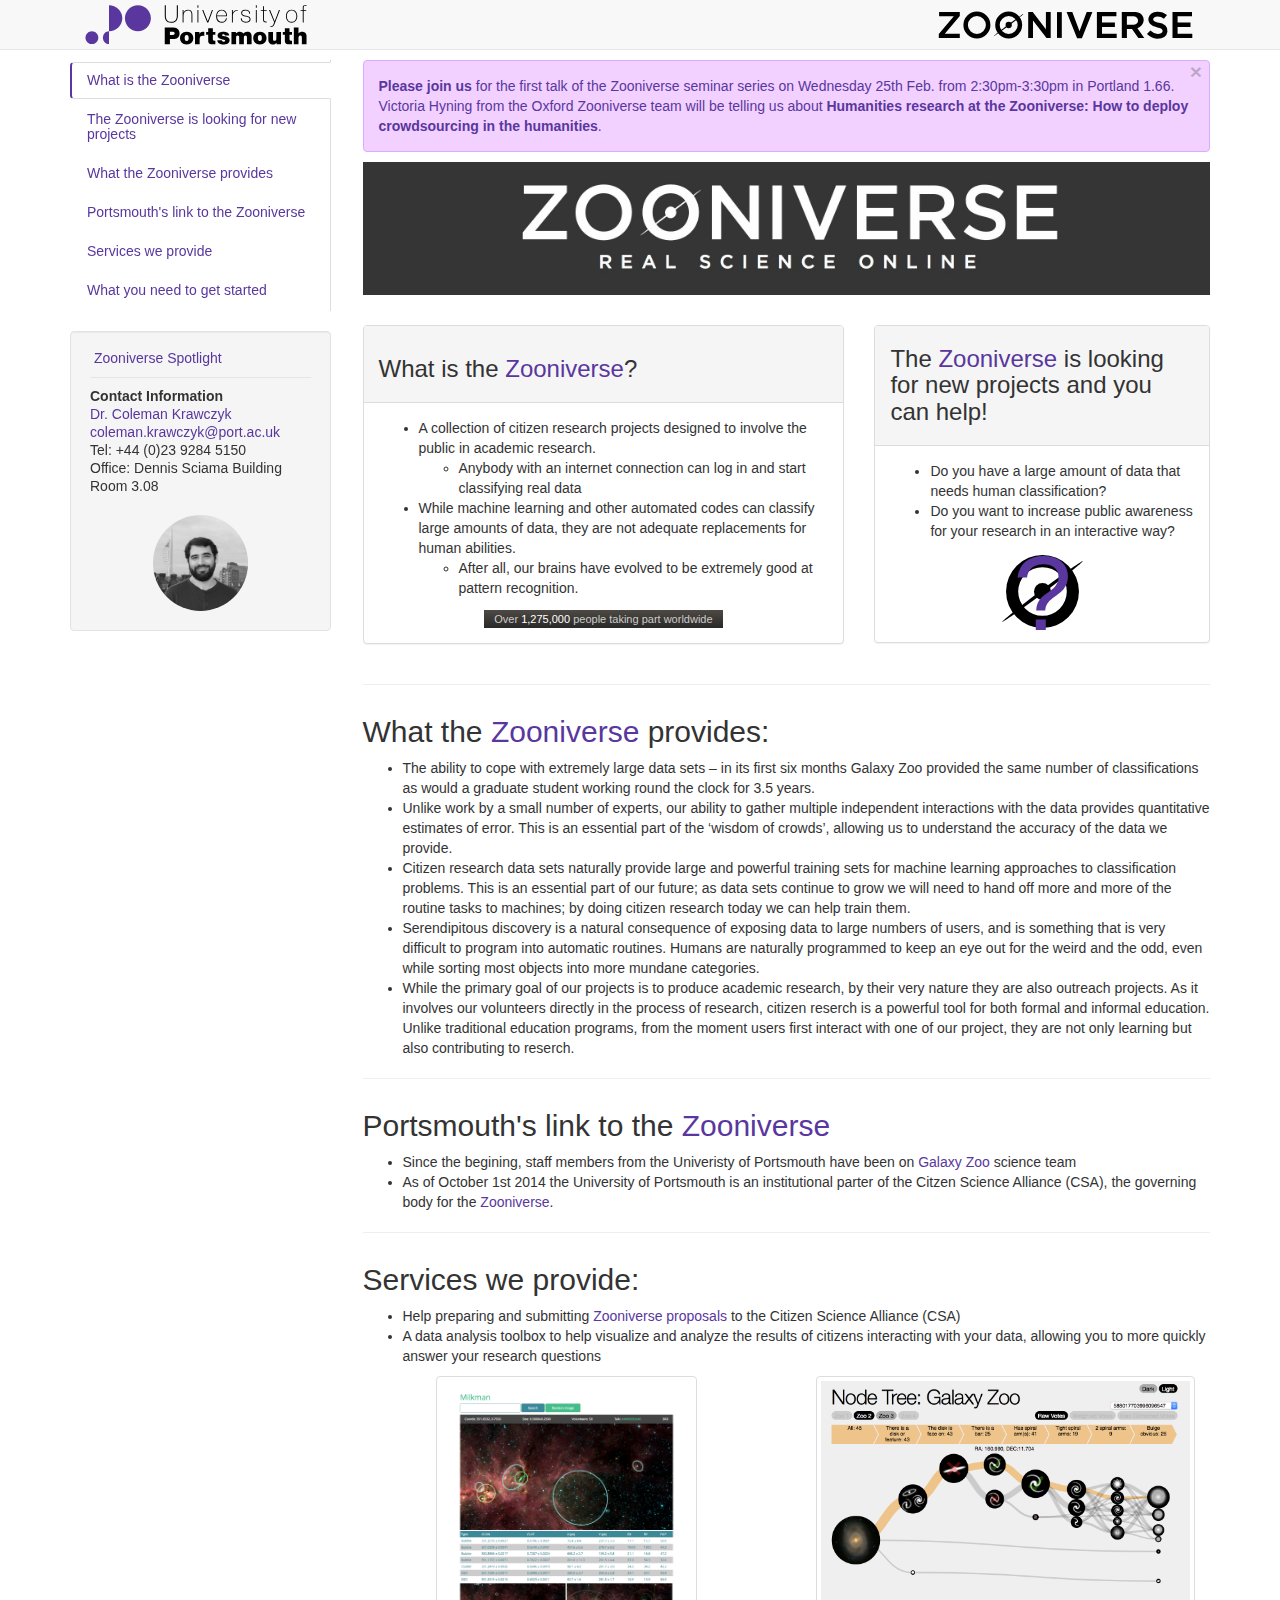
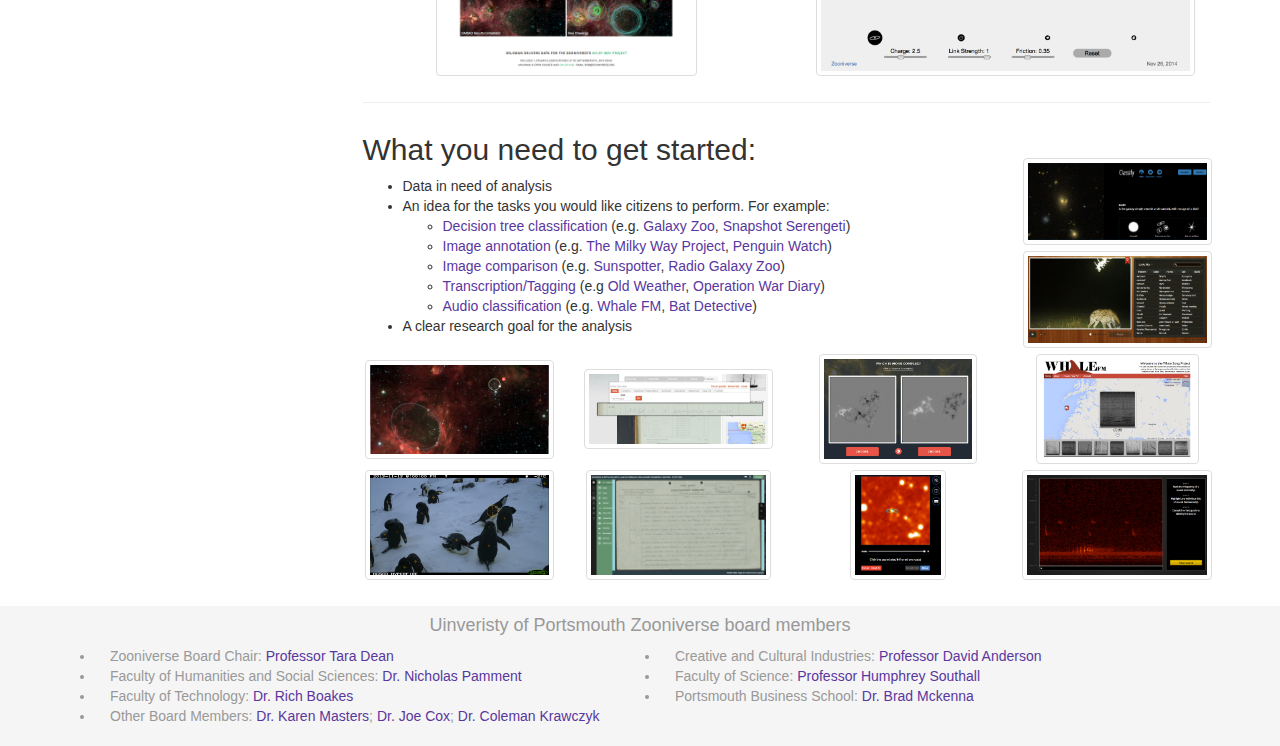
<file: index.html>
<!DOCTYPE html>
<html lang="en">
  <head>
    <meta http-equiv="content-type" content="text/html; charset=UTF-8">
    <meta charset="utf-8">
    <title>Zooniverse at Portsmouth</title>
    <link rel="shortcut icon" type="image/x-icon" href="/images/favicon.ico" />
    <link  rel="icon" type="image/x-icon"  href="/images/favicon.ico" />
    <meta name="generator" content="Bootply" />
    <meta name="viewport" content="width=device-width, initial-scale=1, maximum-scale=1">
    <link href="css/bootstrap.min.css" rel="stylesheet">
    <link rel="stylesheet" href="css/bootstrap.vertical-tabs.css">
    <link href="css/styles.css" rel="stylesheet">
    <!-- script references -->
    <script src="http://ajax.googleapis.com/ajax/libs/jquery/2.0.2/jquery.min.js"></script>
    <script src="js/bootstrap.min.js"></script>
    <script src="js/jquery.stickytabs.js"></script>
    <script src="js/scripts.js"></script>
  </head>
  <body data-spy="scroll" data-target="#sidebar">
    <header class="navbar navbar-default navbar-fixed-top" role="banner">
      <div class="container" id="header">
        <object id="UoP_logo" width="222" height="40" type="image/svg+xml" data="images/UoP_logo.svg"></object>
        <object id="Zoo_logo" type="image/svg+xml" data="images/zoo_icon_banner.svg"></object>
      </div>
    </header>
    
    <!-- Begin Body -->
    <div class="container" id="body_container">
      <div class="row" id="body_row">
        <div class="col-md-3">
          <div id="leftCol">
            <div id="sidebar"> 
              <ul class="nav nav-tabs tabs-left index_nav">
                <li class="active"><a href="#sec1">What is the Zooniverse</a></li>
                <li><a href="#sec2">The Zooniverse is looking for new projects</a></li>
                <li><a href="#sec3">What the Zooniverse provides</a></li>
                <li><a href="#sec4">Portsmouth's link to the Zooniverse</a></li>
                <li><a href="#sec5">Services we provide</a></li>
                <li><a href="#sec6">What you need to get started</a></li>
                <!--<li><a href="#sec7">University of Portsmouth Zooniverse board members</a></li>-->
              </ul>
            </div>
            <br>
            <div class="well" id="contact">
              <ul class="nav nav-list index_nav" id="contact_nav">
                <li><a href="zooniverse_spotlight.html">Zooniverse Spotlight</a></li>
                <li class="nav-divider"></li>
              </ul>
              <address>
                <strong>Contact Information</strong><br>
                <a href="http://www.icg.port.ac.uk/author/krawczyc/">Dr. Coleman Krawczyk</a></li><br>
                <a href="mailto:coleman.krawczyk@port.ac.uk">coleman.krawczyk@port.ac.uk</a><br>
                Tel: +44 (0)23 9284 5150<br>
                Office: Dennis Sciama Building Room 3.08<br>
               </address>
               <div class="row">
                 <div class="col-md-6 col-md-offset-3 col-sm-2 col-xs-3"><img src="images/Coleman.jpg" class="img-responsive img-circle" id="coleman"></div>
               </div>
            </div>
          </div>
        </div>
        <div class="col-md-9" id="rightCol">
          <div class="alert alert-info alert-dismissible" role="alert">
            <button type="button" class="close" data-dismiss="alert" aria-label="Close"><span aria-hidden="true">&times;</span></button>
            <strong>Please join us</strong> for the first talk of the Zooniverse seminar series on Wednesday 25th Feb. from 2:30pm-3:30pm in Portland 1.66.
            Victoria Hyning from the Oxford Zooniverse team will be telling us about <strong>Humanities research at the Zooniverse: How to deploy crowdsourcing in the humanities</strong>.  
          </div>
          <h3 id="sec1">
            <img src="images/zooniverse_logo_wide.jpg" class="img-responsive" alt="Zooniverse" />
          </h3>
          <br>
        
          <div class="row">
            <div class="col-md-7">
              <div class="panel panel-default">
                <div class="panel-heading"><h3>What is the <a href="http://zooniverse.org">Zooniverse</a>?</h3></div>
                <div class="panel-body">
                  <ul>
                    <li>A collection of citizen research projects designed to involve the public in academic research.
                      <ul>
                        <li>Anybody with an internet connection can log in and start classifying real data</li>
                      </ul>
                    </li>
                    <li>While machine learning and other automated codes can classify large amounts of data, they are not adequate replacements for human abilities.
                      <ul>
                        <li>After all, our brains have evolved to be extremely good at pattern recognition.</li>
                      </ul>
                    </li>
                  </ul>
                  <center><a href="http://live.zooniverse.org/"><span id="zoo_count"><span>Over </span>1,275,000<span> people taking part worldwide</span></span></a></center>
                </div>
              </div>
            </div>
            <div class="col-md-5">
              <div class="panel panel-default">
                <div class="panel-heading"><h3 id="sec2">The <a href="http://zooniverse.org">Zooniverse</a> is looking for new projects and you can help!</h3></div>
                <div class="panel-body">
                  <ul>
                    <li>Do you have a large amount of data that needs human classification?</li>
                    <li>Do you want to increase public awareness for your research in an interactive way?</li>
                  </ul>
                  <div class="row">
                    <div class="col-md-4 col-md-offset-4 col-sm-3 col-sm-offset-4 col-xs-3 col-xs-offset-4">
                      <!--<img src="images/new_zooniverse.png" class="img-responsive">-->
                      <object id="Zoo_new" width="100%" type="image/svg+xml" data="images/new_zooniverse.svg"></object>
                    </div>
                  </div>
                </div>
              </div>
            </div>  
          </div>
          <hr>
          
          <h2 id="sec3">What the <a href="http://zooniverse.org">Zooniverse</a> provides:</h2>
          <ul>
            <li>The ability to cope with extremely large data sets – in its first six months Galaxy Zoo provided the same number of classifications as would a graduate student working round the clock for 3.5 years.</li>
            <li>Unlike work by a small number of experts, our ability to gather multiple independent interactions with the data provides quantitative estimates of error. This is an essential part of the ‘wisdom of crowds’, allowing us to understand the accuracy of the data we provide.</li>
            <li>Citizen research data sets naturally provide large and powerful training sets for machine learning approaches to classification problems. This is an essential part of our future; as data sets continue to grow we will need to hand off more and more of the routine tasks to machines; by doing citizen research today we can help train them.</li>
            <li>Serendipitous discovery is a natural consequence of exposing data to large numbers of users, and is something that is very difficult to program into automatic routines. Humans are naturally programmed to keep an eye out for the weird and the odd, even while sorting most objects into more mundane categories.</li>
            <li>While the primary goal of our projects is to produce academic research, by their very nature they are also outreach projects. As it involves our volunteers directly in the process of research, citizen reserch is a powerful tool for both formal and informal education. Unlike traditional education programs, from the moment users first interact with one of our project, they are not only learning but also contributing to reserch.</li>
          </ul>
          <hr>
        
          <h2 id="sec4">Portsmouth's link to the <a href="http://zooniverse.org">Zooniverse</a></h2>
          <ul>
            <li>Since the begining, staff members from the Univeristy of Portsmouth have been on <a href="http://www.galaxyzoo.org/">Galaxy Zoo</a> science team</li>
            <li>As of October 1st 2014 the University of Portsmouth is an institutional parter of the Citzen Science Alliance (CSA), the governing body for the <a href="http://zooniverse.org">Zooniverse</a>.</li>
          </ul>
          <hr>
          
          <h2 id="sec5">Services we provide:</h2>
          <ul>
            <li>Help preparing and submitting <a href="http://www.citizensciencealliance.org/proposals.html">Zooniverse proposals</a> to the Citizen Science Alliance (CSA)</li>
            <li>A data analysis toolbox to help visualize and analyze the results of citizens interacting with your data, allowing you to more quickly answer your research questions</li>
          </ul>
          
          <div class="row text-center">
            <div class="col-md-6"><span title="Milkbot"><img src="images/milkman-2.png" class="img-thumbnail img-responsive" style="min-height:300px; height:300px"></span></div>
            <div class="col-md-6"><span title="Node Tree"><img src="images/NTGZ.png" class="img-thumbnail img-responsive" style="min-height:300px; height:300px"></span></div>
          </div>          
          <hr>
          
          <div class="row">
            <div class="col-md-9 col-sm-12">
              <h2 id="sec6">What you need to get started:</h2>
              
              <ul>
                <li>Data in need of analysis</li>
                <li>An idea for the tasks you would like citizens to perform. For example:
                  <ul>
                    <li><a href="zooniverse_spotlight.html#tab1">Decision tree classification</a> (e.g. <a href="http://www.galaxyzoo.org/">Galaxy Zoo</a>, <a href="http://www.snapshotserengeti.org/">Snapshot Serengeti</a>)</li>
                    <li><a href="zooniverse_spotlight.html#tab2">Image annotation</a> (e.g. <a href="http://www.milkywayproject.org/">The Milky Way Project</a>, <a href="http://www.penguinwatch.org/">Penguin Watch</a>)</li>
                    <li><a href="zooniverse_spotlight.html#tab3">Image comparison</a> (e.g. <a href="http://sunspotter.org/">Sunspotter</a>, <a href="http://radio.galaxyzoo.org/">Radio Galaxy Zoo</a>)</li>
                    <li><a href="zooniverse_spotlight.html#tab4">Transcription/Tagging</a> (e.g <a href="http://www.oldweather.org/">Old Weather</a>, <a href="http://www.operationwardiary.org/">Operation War Diary</a>)</li>
                    <li><a href="zooniverse_spotlight.html#tab5">Audio classification</a> (e.g. <a href="http://whale.fm/">Whale FM</a>, <a href="http://www.batdetective.org/">Bat Detective</a>)</li>
                  </ul>            
                <li>A clear research goal for the analysis</li>
              </ul>
            </div>
            <div class="text-center">
              <div class="col-md-3 col-sm-6 image_block image_top"><span title="Galaxy Zoo"><img src="images/GZ.png" class="img-thumbnail img-responsive"></span></div>
              <div class="col-md-3 col-sm-6 image_block"><span title="Snappshot Serengeti"><img src="images/SS.png" class="img-thumbnail img-responsive"></span></div>
            </div>
          </div>
        
          <div class="row text-center">
            <div class="col-md-3 col-sm-6 image_block"><span title="Milky Way Project"><img src="images/MWP.png" class="img-thumbnail img-responsive"></span></div>                   
            <div class="col-md-3 col-sm-6 image_block"><span title="Old Weather"><img src="images/OW.png" class="img-thumbnail img-responsive"></span></div>
            <div class="col-md-3 col-sm-6 image_block"><span title="Sunspotter"><img src="images/S.png" class="img-thumbnail img-responsive"></span></div>
            <div class="col-md-3 col-sm-6 image_block"><span title="Whale FM"><img src="images/WF.png" class="img-thumbnail img-responsive"></span></div>
            <div class="col-md-3 col-sm-6 image_block"><span title="Penguin Watch"><img src="images/PW.png" class="img-thumbnail img-responsive"></span></div>
            <div class="col-md-3 col-sm-6 image_block"><span title="Operation War Diary"><img src="images/OWD.png" class="img-thumbnail img-responsive"></span></div>
            <div class="col-md-3 col-sm-6 image_block"><span title="Radio Galaxy Zoo"><img src="images/GZR.png" class="img-thumbnail img-responsive"></span></div>
            <div class="col-md-3 col-sm-6 image_block"><span title="Bat Detective"><img src="images/BD.png" class="img-thumbnail img-responsive"></span></div>
          </div>
          <br>
        </div> 
      </div>
    </div>
    
    <footer class="footer">
      <div class="container text-muted">
        <div class="row text-center">
          <div class="col-md-12">
            <h4 id="sec7">Uinveristy of Portsmouth Zooniverse board members</h4>
          </div>
        </div>
        <div class="row">
          <ul>
            <li class="col-md-6">Zooniverse Board Chair: <a href="http://www.port.ac.uk/school-of-health-sciences-and-social-work/staff/tara-dean.html">Professor Tara Dean</a></li>
            <li class="col-md-6">Creative and Cultural Industries: <a href="http://www.port.ac.uk/school-of-creative-technologies/staff/david-anderson.html">Professor David Anderson</a></li>
            <li class="col-md-6">Faculty of Humanities and Social Sciences: <a href="http://www.port.ac.uk/institute-of-criminal-justice-studies/staff/dr-nicholas-pamment.html">Dr. Nicholas Pamment</a></li>
            <li class="col-md-6">Faculty of Science: <a href="http://www.port.ac.uk/department-of-geography/staff/humphrey-southall.html">Professor Humphrey Southall</a></li>
            <li class="col-md-6">Faculty of Technology: <a href="http://www.port.ac.uk/school-of-computing/staff/dr-rich-boakes.html">Dr. Rich Boakes</a></li>
            <li class="col-md-6">Portsmouth Business School: <a href="http://www.port.ac.uk/operationsandsystemsmanagement/staff/brad-mckenna.html">Dr. Brad Mckenna</a></li>
            <li class="col-md-6">Other Board Members: <a href="http://www.icg.port.ac.uk/author/mastersk/">Dr. Karen Masters</a>; <a href="http://www.port.ac.uk/economics-and-finance/staff/joe-cox.html">Dr. Joe Cox</a>; <a href="http://www.icg.port.ac.uk/author/krawczyc/">Dr. Coleman Krawczyk</a></li>
          </ul> 
        </div>
      </div>
      <br>
    </footer>

    <div id="myModal" class="modal fade" tabindex="-1" role="dialog">
      <div class="modal-dialog">
        <div class="modal-content">
          <div class="modal-header">
            <button type="button" class="close" data-dismiss="modal">×</button>
            <h3 class="modal-title">Heading</h3>
          </div>
          <div class="modal-body">
            
          </div>
          <div class="modal-footer">
            <button class="btn btn-default" data-dismiss="modal">Close</button>
          </div>
        </div>
      </div>
    </div>
  </body>
</html>
</file>
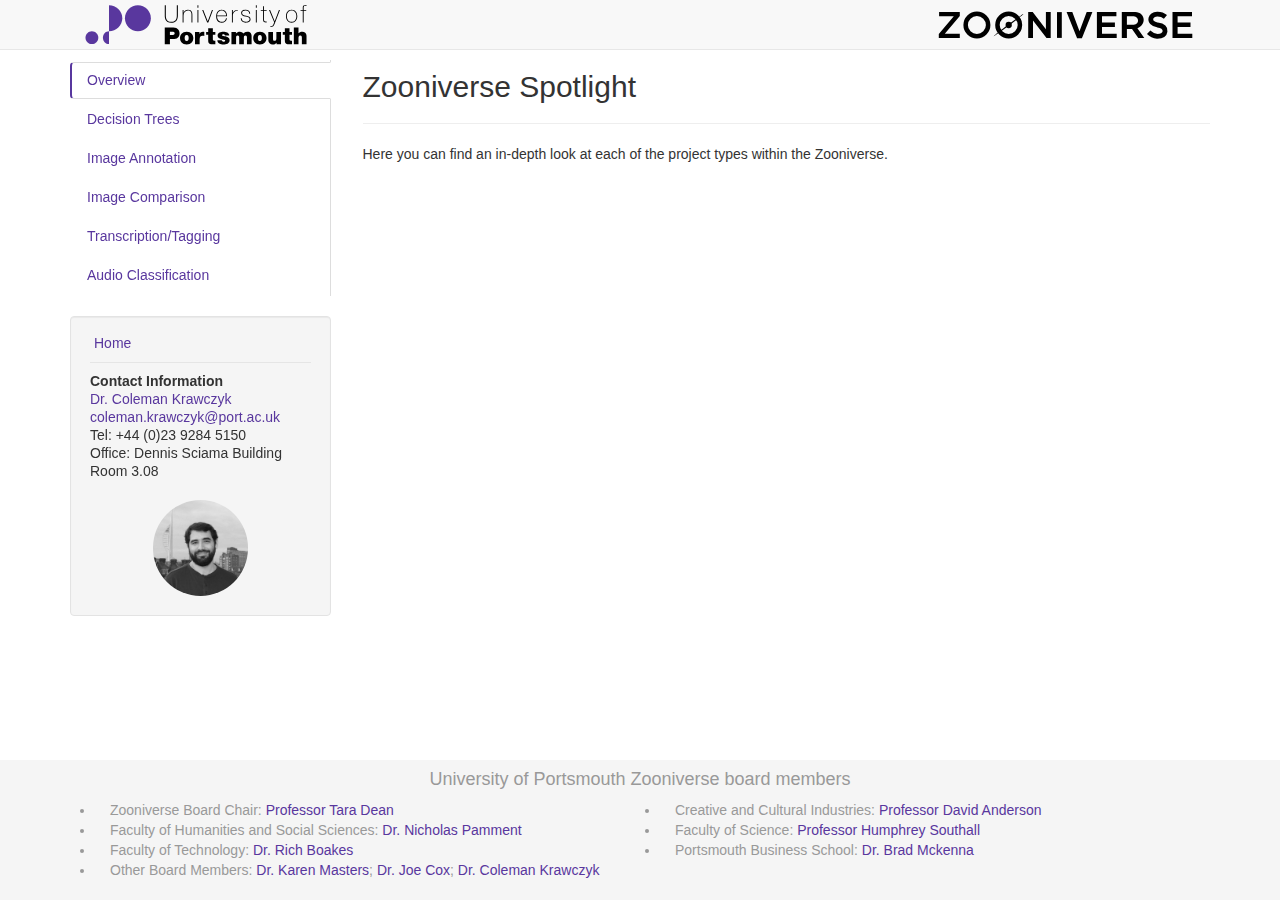
<file: zooniverse_spotlight.html>
<!DOCTYPE html>
<html lang="en">
  <head>
    <meta http-equiv="content-type" content="text/html; charset=UTF-8">
    <meta charset="utf-8">
    <title>Zooniverse Spotlight</title>
    <link rel="shortcut icon" type="image/x-icon" href="/images/favicon.ico" />
    <link  rel="icon" type="image/x-icon"  href="/images/favicon.ico" />
    <meta name="generator" content="Bootply" />
    <meta name="viewport" content="width=device-width, initial-scale=1, maximum-scale=1">
    <link href="css/bootstrap.min.css" rel="stylesheet">
    <link rel="stylesheet" href="css/bootstrap.vertical-tabs.css">
    <link href="css/styles.css" rel="stylesheet">
    <!-- script references -->
    <script src="http://ajax.googleapis.com/ajax/libs/jquery/2.0.2/jquery.min.js"></script>
    <script src="js/bootstrap.min.js"></script>
    <script src="js/jquery.stickytabs.js"></script>
    <script src="js/scripts.js"></script>
  </head>
  <body>
    <header class="navbar navbar-default navbar-fixed-top" role="banner">
      <div class="container">
        <object id="UoP_logo" width="222" height="40" type="image/svg+xml" data="images/UoP_logo.svg"></object>
        <object id="Zoo_logo" type="image/svg+xml" data="images/zoo_icon_banner.svg"></object>
      </div>
    </header>

    <div class="container" id="body_container">
      <div class="row" id="body_row">
        <div class="col-md-3">
          <div id="leftCol">
            <ul class="nav nav-tabs tabs-left index_nav">
              <li class="active"><a href="#tab0" data-toggle="tab">Overview</a></li>
              <li><a href="#tab1" data-toggle="tab">Decision Trees</a></li>
              <li><a href="#tab2" data-toggle="tab">Image Annotation</a></li>
              <li><a href="#tab3" data-toggle="tab">Image Comparison</a></li>
              <li><a href="#tab4" data-toggle="tab">Transcription/Tagging</a></li>
              <li><a href="#tab5" data-toggle="tab">Audio Classification</a></li>
            </ul>
            <br>
            <div class="well" id="contact">
              <ul class="nav nav-list index_nav">
                <li><a href="index.html">Home</a></li>
                <li class="nav-divider"></li>
              </ul>
              <address>
                <strong>Contact Information</strong><br>
                <a href="http://www.icg.port.ac.uk/author/krawczyc/">Dr. Coleman Krawczyk</a></li><br>
                <a href="mailto:coleman.krawczyk@port.ac.uk">coleman.krawczyk@port.ac.uk</a><br>
                Tel: +44 (0)23 9284 5150<br>
                Office: Dennis Sciama Building Room 3.08<br>
               </address>
               <div class="row">
                 <div class="col-md-6 col-md-offset-3 col-sm-2 col-xs-3"><img src="images/Coleman.jpg" class="img-responsive img-circle" id="coleman"></div>
               </div>
            </div>
          </div>
        </div>
        
        <div class="col-md-9" id="spot_rightCol">
          <div class="tab-content">
            <div class="tab-pane active" id="tab0">
              <h2>Zooniverse Spotlight</h2>
              <hr>
              <p>Here you can find an in-depth look at each of the project types within the Zooniverse.</p>
            </div>

            <!--===========================-->
            <div class="tab-pane" id="tab1">
              <h2>Decision Trees</h2>
              <hr>
              <div class="panel-group" id="faq">
                
                <div class="panel panel-default">
                  <div class="panel-heading">
                    <a data-toggle="collapse" href="#Q1">
                      <h4 class="panel-title"> What is a decision tree?</h4>
                    </a>
                  </div>
                  <div id="Q1" class="panel-collapse collapse">
                    <div class="panel-body">
                      <p>
                        A decision tree is a classification technique where the user is asked a series of questions that lead them to a final classification.
                        These questions usually begin very broad (e.g. “Is the galaxy smooth and rounded, or does it have a disk or features?”) and end very specific (e.g. “How many spiral arms are visible”).
                        These trees can be deep (have many questions asked), wide (have many choices for each question), or both.
                      </p>
                      <p>
                        Below is an example showing the deep decision tree from Galaxy Zoo:CANDELS:
                        <object id="candels" width="100%" type="image/svg+xml" data="images/candels_tree.svg"></object>
                      </p>
                    </div>
                  </div>
                </div>

                <div class="panel panel-default">
                  <div class="panel-heading">
                    <a data-toggle="collapse" href="#Q2">
                      <h4 class="panel-title">What Zooniverse projects use a decision tree?</h4>
                    </a>
                  </div>
                  <div id="Q2" class="panel-collapse collapse">
                    <div class="panel-body">
                      The following Zooniverse projects all use decision trees:
                      <ul>
                        <li><a href="http://www.galaxyzoo.org" target="_blank">Galaxy Zoo</a></li>
                        <li><a href="http://www.snapshotserengeti.org" target="_blank">Snapshot Serengeti</a></li>
                        <li><a href="http://www.cyclonecenter.org" target="_blank">Cyclone Center</a></li>
                        <li><a href="http://www.chicagowildlifewatch.org" target="_blank">Chicago Wildlife Watch</a></li>
                        <li><a href="http://www.cellslider.net" target="_blank">Cell Slider</a></li>
                      </ul>
                    </div>
                  </div>
                </div>

                <div class="panel panel-default">
                  <div class="panel-heading">
                    <a data-toggle="collapse" href="#Q3">
                      <h4 class="panel-title">What kinds of tasks are decision trees good for?</h4>
                    </a>
                  </div>
                  <div id="Q3" class="panel-collapse collapse">
                    <div class="panel-body">
                      <p>Decision trees do a good job at classifying objects in an image (e.g. “Is the animal in this image a lion or a zebra?”), or attributes of a particular object ("Does this galaxy have 1, 2, 3, or 4 spiral arms?").
                      <p>Decision trees generally do not provide any information about the relative locations of the objects being classified.
                    </div>
                  </div>
                </div>

                <div class="panel panel-default">
                  <div class="panel-heading">
                    <a data-toggle="collapse" href="#Q4">
                      <h4 class="panel-title">How are the data from a decision tree analyzed?</h4>
                    </a>
                  </div>
                  <div id="Q4" class="panel-collapse collapse">
                    <div class="panel-body">
                      <p>For each question, a weighted vote count is made for each answer. The simplest analysis uses the answer with the most votes as the "correct" classification. 
                      <p>More advanced analyses use information on the weighted vote counts as a probe of the accuracy; for example, 50/50 votes = 100% for a zebra could be considered a more certain classification than one in which only 26/50 votes = 52% voted for a zebra, even though both were in the majority. 
                    </div>
                  </div>
                </div>

                <div class="panel panel-default">
                  <div class="panel-heading">
                    <a data-toggle="collapse" href="#Q5">
                      <h4 class="panel-title">What is a weighted vote count?</h4>
                    </a>
                  </div>
                  <div id="Q5" class="panel-collapse collapse">
                    <div class="panel-body">
                      <p>In order to ensure the most accurate vote count, each user is given a weight that reflects how well they classify images.
                      <p>This is usually computed by seeing how ofter a user is in the “majority” of votes.  This makes the assumption that on average, the crowd will provide the correct classification.
                      <p>The end result of this weighting ensures that the effect of users provide consistently wrong answers are minimized or eliminated in the final data products.
                    </div>
                  </div>
                </div>

                <div class="panel panel-default">
                  <div class="panel-heading">
                    <a data-toggle="collapse" href="#Q6">
                      <h4 class="panel-title">How many people need to look at each image to get a good result?</h4>
                    </a>
                  </div>
                  <div id="Q6" class="panel-collapse collapse">
                    <div class="panel-body">
                      It depends on the type of data, but a good place to start is between 20-40.
                    </div>
                  </div>
                </div>

                <div class="panel panel-default">
                  <div class="panel-heading">
                    <a data-toggle="collapse" href="#Q7">
                      <h4 class="panel-title">What tools are available for visualizing the results?</h4>
                    </a>
                  </div>
                  <div id="Q7" class="panel-collapse collapse">
                    <div class="panel-body">
                      Here at the UoP we have developed a web-based tool for <a href="http://www.icg.port.ac.uk/~krawcyzc/gzvis/">visualizing</a> the results of Galaxy Zoo.
                      With minimal configuration, this tool can be used to visualize the results of any decision tree.
                      Using this tool, experts can quickly see how well the crowd does for each classification and the common mis-classifications.
                    </div>
                  </div>
                </div>
                
              </div>
            </div>

            <!--===========================-->
            <div class="tab-pane" id="tab2">
              <h2>Image Annotation</h2>
              <hr>

              <div class="panel-group" id="faq2">
                <div class="panel panel-default">
                  <div class="panel-heading">
                    <a data-toggle="collapse" href="#T2Q1">
                      <h4 class="panel-title">What is image annotation?</h4>
                    </a>
                  </div>
                  <div id="T2Q1" class="panel-collapse collapse">
                    <div class="panel-body">
                      Image annotation is where a user is asked to draw a shape on or mark a region of an image.  The shapes can be well-defined (e.g. circles, ellipses) and/or user defined shapes.
                    </div>
                  </div>
                </div>

                <div class="panel panel-default">
                  <div class="panel-heading">
                    <a data-toggle="collapse" href="#T2Q2">
                      <h4 class="panel-title">What Zooniverse projects use image annotation?</h4>
                    </a>
                  </div>
                  <div id="T2Q2" class="panel-collapse collapse">
                    <div class="panel-body">
                      Many Zooniverse projects are based on image annotation, including:
                      <ul>
                        <li><a href="http://www.moonzoo.org" target="_blank">Moon Zoo</a></li>
                        <li><a href="http://www.planethunters.org" target="_blank">Planet Hunters</a></li>
                        <li><a href="http://www.milkywayproject.org" target="_blank">The Milky Way Project</a></li>
                        <li><a href="http://www.planetfour.org" target="_blank">Planet Four</a></li>
                        <li><a href="http://www.seafloorexplorer.org" target="_blank">Seafloor Explorer</a></li>
                        <li><a href="http://www.floatingforests.org" target="_blank">Floating Forests</a></li>
                        <li><a href="http://www.condorwatch.org" target="_blank">Condor Watch</a></li>
                        <li><a href="http://www.penguinwatch.org" target="_blank">Penguin Watch</a></li>
                        <li><a href="http://www.higgshunter.org" target="_blank">Higgs Hunter</a></li>
                        <li><a href="http://www.planktonportal.org" target="_blank">Plankton Portal</a></li>
                      </ul>
                    </div>
                  </div>
                </div>
                
                <div class="panel panel-default">
                  <div class="panel-heading">
                    <a data-toggle="collapse" href="#T2Q3">
                      <h4 class="panel-title">What kinds of tasks are image annotations good for?</h4>
                    </a>
                  </div>
                  <div id="T2Q3" class="panel-collapse collapse">
                    <div class="panel-body">
                      <p>Image annotation is good for either locating where an object is located in an image (e.g. “Where are the bubbles in the Milky Way?”), counting the number of objects within an image (e.g. “How many penguins are in this image?”), or determining directionality (e.g. “What direction are the plankton facing in this image?”).
                      <p> Images being annotated come from a wide range of sources, including cameras, microscopes, and telescopes. Users can also annotate plots or projections of data, such as the graphs of transiting planets in Planet Hunters or particle tracks in Higgs Hunters.
                    </div>
                  </div>
                </div>
                
                <div class="panel panel-default">
                  <div class="panel-heading">
                    <a data-toggle="collapse" href="#T2Q4">
                      <h4 class="panel-title">How are the data from image annotation analyzed?</h4>
                    </a>
                  </div>
                  <div id="T2Q4" class="panel-collapse collapse">
                    <div class="panel-body">
                      After the users have annotated an image, a clustering algorithm is run on the resulting shapes (including all parameters of the shape, not just the center) to find where a large number (&ge;5) of users drew similar shapes.  The shapes that end up in the same cluster are then averaged together to create the final annotation.  The spread within these shapes offers an estimate of the uncertainty in the final annotation.
                    </div>
                  </div>
                </div>
                
                <div class="panel panel-default">
                  <div class="panel-heading">
                    <a data-toggle="collapse" href="#T2Q5">
                      <h4 class="panel-title">What if a feature is on the edge of an image?</h4>
                    </a>
                  </div>
                  <div id="T2Q5" class="panel-collapse collapse">
                    <div class="panel-body">
                      <p>If the images are not continuous, users should be advised to not mark features on the edge of the image.  If the images are continuous (e.g. The Milky Way Project)
                      the images shown to the users should be taken from overlapping tiles of the larger image.  That way, if a feature is on the edge of one image, it is in the center of
                      another image. 
                      <p>The science team can also do this tiling at several different zoom levels to check for potential biases based on the image resolution.
                    </div>
                  </div>
                </div>
                
                <div class="panel panel-default">
                  <div class="panel-heading">
                    <a data-toggle="collapse" href="#T2Q6">
                      <h4 class="panel-title">How many people need to annotate an image to get a good result?</h4>
                    </a>
                  </div>
                  <div id="T2Q6" class="panel-collapse collapse">
                    <div class="panel-body">
                      It depends on the type of data, but since the clustering algorithm needs more than five annotations to be combined into a single detection,
                      at least 20-40 people should look at each image.
                    </div>
                  </div>
                </div>
                
                <div class="panel panel-default">
                  <div class="panel-heading">
                    <a data-toggle="collapse" href="#T2Q7">
                      <h4 class="panel-title">What tools are available for visualizing the results?</h4>
                    </a>
                  </div>
                  <div id="T2Q7" class="panel-collapse collapse">
                    <div class="panel-body">
                      The Zooniverse team in Oxford has developed a web-based tool for <a href="http://explore.milkywayproject.org/">visualizing</a> the results of The Milky Way Project.
                      This tool is currently being adapted to visualize all the other image annotation projects in the Zooniverse.  Using this tool, experts
                      can quickly see how well the clustering algorithm does in converting the raw data into a final catalog.
                    </div>
                  </div>
                </div>
              </div>
              
            </div>

            <!--===========================-->
            <div class="tab-pane" id="tab3">
              <h2>Image Comparison</h2>
              <hr>
              <div class="panel-group" id="faq3">
                
                <div class="panel panel-default">
                  <div class="panel-heading">
                    <a data-toggle="collapse" href="#T3Q1">
                      <h4 class="panel-title">What is image comparison?</h4>
                    </a>
                  </div>
                  <div id="T3Q1" class="panel-collapse collapse">
                    <div class="panel-body">
                      Image comparison is when a user is asked to compare features across two or more images.  These could be two static images, or frames in a movie.
                    </div>
                  </div>
                </div>

                <div class="panel panel-default">
                  <div class="panel-heading">
                    <a data-toggle="collapse" href="#T3Q2">
                      <h4 class="panel-title">What Zooniverse projects use image comparison?</h4>
                    </a>
                  </div>
                  <div id="T3Q2" class="panel-collapse collapse">
                    <div class="panel-body">
                      These Zooniverse projects use image comparison:
                      <ul>
                        <li><a href="http://www.solarstormwatch.com" target="_blank">Solar Stormwatch</a></li>
                        <li><a href="http://radio.galaxyzoo.org" target="_blank">Radio Galaxy Zoo</a></li>
                        <li><a href="http://www.diskdetective.org" target="_blank">Disk Detective</a></li>
                        <li><a href="http://www.sunspotter.org" target="_blank">Sunspotter</a></li>
                        <li><a href="http://www.asteroidzoo.org" target="_blank">Asteroid Zoo</a></li>
                        <li><a href="http://www.wormwatchlab.org" target="_blank">Worm Watch Lab</a></li>
                      </ul>
                    </div>
                  </div>
                </div>

                <div class="panel panel-default">
                  <div class="panel-heading">
                    <a data-toggle="collapse" href="#T3Q3">
                      <h4 class="panel-title">What kinds of tasks are image comparisons good for?</h4>
                    </a>
                  </div>
                  <div id="T3Q3" class="panel-collapse collapse">
                    <div class="panel-body">
                      Image comparison is good for matching features between images (e.g. “Is this galaxy that shows up in the radio also visible in the infrared?”),
                      indicating the time in a movie when an event happens (e.g. “At what point did a worm lay an egg?”), finding objects that change over time
                      (e.g. “Is there an asteroid in this sequence of images?”), or direct comparison of two images of the same type (e.g. “Which sunspot is more complex?”).
                    </div>
                  </div>
                </div>
                
              </div>

              <div class="alert alert-danger" role="alert">
                <strong>Questions I need to find answers to:</strong>
                <ul>
                  <li>How are the data from image comparison analyzed?</li>
                  <li>How many people need to compare images to get a good result?</li>
                  <li>What data analysis tools are available for image comparison?</li>
                </ul>
              </div>
              
            </div>
            
            <!--===========================-->
            <div class="tab-pane" id="tab4">
              <h2>Transcription/Tagging</h2>
              <hr>
              <div class="panel-group" id="faq4">
                
                <div class="panel panel-default">
                  <div class="panel-heading">
                    <a data-toggle="collapse" href="#T4Q1">
                      <h4 class="panel-title">What is transcription and tagging?</h4>
                    </a>
                  </div>
                  <div id="T4Q1" class="panel-collapse collapse">
                    <div class="panel-body">
                      Transcription is when a user is asked to convert a line/word/letter of text in an image into digital form.
                      Tagging is when a user is asked to read text from an image and record the general context of those words.
                    </div>
                  </div>
                </div>

                <div class="panel panel-default">
                  <div class="panel-heading">
                    <a data-toggle="collapse" href="#T4Q2">
                      <h4 class="panel-title">What Zooniverse projects use transcription and/or tagging?</h4>
                    </a>
                  </div>
                  <div id="T4Q2" class="panel-collapse collapse">
                    <div class="panel-body">
                      These Zooniverse projects make use of transcription and/or tagging:
                      <ul>
                        <li><a href="http://www.oldweather.org" target="_blank">Old Weather</a></li>
                        <li><a href="http://www.ancientlives.org" target="_blank">Ancient Lives</a></li>
                        <li><a href="http://www.operationwardiary.org" target="_blank">Operation War Diary</a></li>
                        <li><a href="http://www.notesfromnature.org" target="_blank">Notes from Nature</a></li>
                      </ul>
                    </div>
                  </div>
                </div>

                <div class="panel panel-default">
                  <div class="panel-heading">
                    <a data-toggle="collapse" href="#T4Q3">
                      <h4 class="panel-title">What kinds of tasks are transcription and tagging good for?</h4>
                    </a>
                  </div>
                  <div id="T4Q3" class="panel-collapse collapse">
                    <div class="panel-body">
                      Transcription and tagging are good for digitizing, preserving, and making searchable various pieces of text.  
                    </div>
                  </div>
                </div>

                <div class="panel panel-default">
                  <div class="panel-heading">
                    <a data-toggle="collapse" href="#T4Q4">
                      <h4 class="panel-title">How many people need to transcribe/tag and image to get good results?</h4>
                    </a>
                  </div>
                  <div id="T4Q4" class="panel-collapse collapse">
                    <div class="panel-body">
                      Transcription and tagging are less prone to errors, so only 3-5 people need to process each image.
                    </div>
                  </div>
                </div>

                <div class="panel panel-default">
                  <div class="panel-heading">
                    <a data-toggle="collapse" href="#T4Q5">
                      <h4 class="panel-title">What data analysis tools are available for transcription and tagging?</h4>
                    </a>
                  </div>
                  <div id="T4Q5" class="panel-collapse collapse">
                    <div class="panel-body">
                      Zooniverse researchers have developed tools that allow viewing of tagged data on an image of text; this allows researchers to see how
                      many people identified particular annotations and where they lie on the page. Here's an example of this for <a href="http://wd3.herokuapp.com/pages/AWD00009nd" target="_blank">Operation War Diary</a>. 
                    </div>
                  </div>
                </div>

              </div>

              <div class="alert alert-danger" role="alert">
                <strong>Questions I need to find answers to:</strong>
                <ul>
                  <li>How are the data from transcription and tagging analyzed? 
                    <ul>
                        <li>some examples <a href="https://soyouthinkyoucandigitize.wordpress.com/2014/01/14/412/">here</a> and <a href="https://soyouthinkyoucandigitize.wordpress.com/2014/01/29/how-is-finding-a-consensus-among-citizen-science-transcriptions-like-aligning-gene-sequences-and-textual-analysis-of-medieval-codices-part-2/">here</a> for NfN; there's a visualization engine for NfN that Stuart or Chris Snyder could show you.</li>
                        <li> Ancient Lives uses a kernel density estimator to locate lines of text in the papyri, and then combining individual letters to get the consensus output. This code runs in MATLAB and Python. There is a visualization tool built at UMN which is intended for expert viewing and correction (if necessary) of the AL papyri. </li>
                        <li> Philip Brohan has an extensive data reduction pipeline for Old Weather, and I have no idea how it works. </li>
                    </ul>
                    </li>
                </ul>
              </div>
              
            </div>

            <!--===========================-->
            <div class="tab-pane" id="tab5">
              <h2>Audio Classification</h2>
              <hr>
              <div class="panel-group" id="faq5">
                
                <div class="panel panel-default">
                  <div class="panel-heading">
                    <a data-toggle="collapse" href="#T5Q1">
                      <h4 class="panel-title">What is audio classification?</h4>
                    </a>
                  </div>
                  <div id="T5Q1" class="panel-collapse collapse">
                    <div class="panel-body">
                      Audio classification is when a user is asked to listen to an audio clip and identify features or match it against other clips.
                    </div>
                  </div>
                </div>
                
                <div class="panel panel-default">
                  <div class="panel-heading">
                    <a data-toggle="collapse" href="#T5Q2">
                      <h4 class="panel-title">What Zooniverse projects use audio classification?</h4>
                    </a>
                  </div>
                  <div id="T5Q2" class="panel-collapse collapse">
                    <div class="panel-body">
                      There are two Zooniverse projects that use audio classification:
                      <ul>
                        <li><a href="http://whale.fm" target="_blank">Whale FM</a></li>
                        <li><a href="http://www.batdetective.org" target="_blank">Bat Detective</a></li>
                      </ul>
                    </div>
                  </div>
                </div>
                
                <div class="panel panel-default">
                  <div class="panel-heading">
                    <a data-toggle="collapse" href="#T5Q3">
                      <h4 class="panel-title">What kinds of tasks are good for audio classification?</h4>
                    </a>
                  </div>
                  <div id="T5Q3" class="panel-collapse collapse">
                    <div class="panel-body">
                      Audio classification is good for the analysis of any data that is audio based (e.g. whale songs) or data that can be converted into an audio stream.
                    </div>
                  </div>
                </div>
                
              </div>
              
              <div class="alert alert-danger" role="alert">
                <strong>Questions I need to find answers to:</strong>
                <ul>
                  <li>How are audio classifications analyzed?</li>
                  <li>How many people need to classify an audio clip to get good results?</li>
                  <li>What data analysis tools are available for audio classifications?</li>
                </ul>
              </div>
            </div>
          </div>
        </div>
      </div>
    </div>


    <footer class="navbar-fixed-bottom">
      <div class="container text-muted">
        <div class="row text-center">
          <div class="col-md-12">
            <h4 id="sec7">University of Portsmouth Zooniverse board members</h4>
          </div>
        </div>
        <div class="row">
          <ul>
            <li class="col-md-6">Zooniverse Board Chair: <a href="http://www.port.ac.uk/school-of-health-sciences-and-social-work/staff/tara-dean.html">Professor Tara Dean</a></li>
            <li class="col-md-6">Creative and Cultural Industries: <a href="http://www.port.ac.uk/school-of-creative-technologies/staff/david-anderson.html">Professor David Anderson</a></li>
            <li class="col-md-6">Faculty of Humanities and Social Sciences: <a href="http://www.port.ac.uk/institute-of-criminal-justice-studies/staff/dr-nicholas-pamment.html">Dr. Nicholas Pamment</a></li>
            <li class="col-md-6">Faculty of Science: <a href="http://www.port.ac.uk/department-of-geography/staff/humphrey-southall.html">Professor Humphrey Southall</a></li>
            <li class="col-md-6">Faculty of Technology: <a href="http://www.port.ac.uk/school-of-computing/staff/dr-rich-boakes.html">Dr. Rich Boakes</a></li>
            <li class="col-md-6">Portsmouth Business School: <a href="http://www.port.ac.uk/operationsandsystemsmanagement/staff/brad-mckenna.html">Dr. Brad Mckenna</a></li>
            <li class="col-md-6">Other Board Members: <a href="http://www.icg.port.ac.uk/author/mastersk/">Dr. Karen Masters</a>; <a href="http://www.port.ac.uk/economics-and-finance/staff/joe-cox.html">Dr. Joe Cox</a>; <a href="http://www.icg.port.ac.uk/author/krawczyc/">Dr. Coleman Krawczyk</a></li>
          </ul> 
        </div>
      </div>
      <br>
    </footer>


    <div id="myModal" class="modal fade" tabindex="-1" role="dialog">
      <div class="modal-dialog">
        <div class="modal-content">
          <div class="modal-header">
            <button type="button" class="close" data-dismiss="modal">×</button>
            <h3 class="modal-title">Heading</h3>
          </div>
          <div class="modal-body">
            
          </div>
          <div class="modal-footer">
            <button class="btn btn-default" data-dismiss="modal">Close</button>
          </div>
        </div>
      </div>
    </div>
  </body>
</html>
</file>
<file: css/styles.css>
header {
    margin-bottom: 50px;
}

#leftCol {
    padding-top: 60px;
}

#rightCol {
    padding-top: 50px;
}

#spot_rightCol {
    padding-top: 50px;
    padding-bottom: 150px;
}

a {
    color: #59379E;
}

a:hover,
a:focus {
    outline: 0;
    color: #331178;
}

.index_nav li a {
    border-left: 2px solid transparent;
    line-height: 15px;
    padding-top: 10px;
    padding-bottom: 10px;
    padding-left: 15px;
    padding-right: 5px;
}

.index_nav li.active a,
.index_nav li.active a:hover,
.index_nav li.active a:focus,
.index_nav li a:hover,
.index_nav li a:focus {
    color: #59379E;
    outline: 0;
    border-left: 2px solid #58379E;
}

#contact li a {
    padding: 10px;
    padding-left: 2px;
    margin-top: -10px;
    margin-bottom: -8px;
}

h2[id], h3[id] {
    padding-top: 80px;
    margin-top: -70px;
}

.alert {
    margin-bottom: -5px;
    margin-top: 10px;
}

.modal-dialog {
    width:800px;
}

.img-thumbnail {
    margin-bottom:6px;
    cursor:pointer;
    max-height:110px;
    position: relative;
}

#UoP_logo {
    margin-left: 15px;
    margin-top: 5px;
    float: left;
}

#Zoo_logo {
    margin-top: 10px;
    margin-right: 15px;
    float: right;
    height: 30px;
}

#Zoo_new {
    margin-bottom: -10px;
}

.footer {
    bottom: 0;
    width: 100%;
    background-color: #f5f5f5;
    position: relative;
    z-index: 1;
}

.navbar-fixed-bottom {
    width: 100%;
    background-color: #f5f5f5;
    z-index: 1;
}

address {
    line-height: 18px;
}

#zoo_count {
    padding: 3px;
    padding-left: 10px;
    padding-right: 10px;
    color: #fff;
    font-family: Verdana,Helvetica,Arial,sans-serif;
    font-size: 11px;
    background: linear-gradient(#4e4943,#292928);
    backgournd: -moz-linear-gradient(#4e4943,#292928);
    background: -webkit-linear-gradient(#4e4943,#292928);
    background: -o-linear-gradient(#4e4943,#292928);
}

#zoo_count span {
    color: #ccc
}

@media (max-width: 992px){
    #leftCol {
	    position: static;
    }
    #leftCol {
        padding-top: 0px;
    }
    #rightCol {
        padding-top: 0px;
    }
    #spot_rightCol {
        padding-top: 0px;
        padding-bottom: 10px;
    }
    .navbar-fixed-bottom {
        position: static;
    }
    h2[id], h3[id] {
        padding-top: 0px;
        margin-top: 0px;
    }
    .navbar {
        position: static;
        top: 0px;
    }
    .modal-dialog {
        width:100%;
    }
    .alert {
    margin-bottom: 10px;
    margin-top: -10px;
    }
}

@media (min-width: 992px) and (max-width: 1200px){
    #leftCol {
	    position: fixed;
	    width: 213px;
	    z-index:0;
        overflow-y: auto;
        height: 100%;
    }   
    #spot_rightCol {
        padding-bottom: 170px;
    }
    #contact {
        margin-bottom: 195px;
    }    
    .image_block {
	    float:none;
	    display:inline-block;
	    vertical-align:middle;
	    margin-right:-4px;
    }
    .image_top {
	    margin-top: 65px;
    }
}

@media (min-width: 1200px) {
    #leftCol {
	    position: fixed;
	    width: 261px;
	    z-index:0;
        overflow-y: auto;
        height: 100%;
    }
    #contact {
        margin-bottom: 165px;
    }  
    .image_block {
	    float:none;
	    display:inline-block;
	    vertical-align:middle;
	    margin-right:-4px;
    }
    .image_top {
	    margin-top: 35px;
    }
}

.alert .close {
    margin-top: -15px;
    margin-right: -8px;
    padding: 0px;
}
.alert-info {
  background-color: #f2d0ff;
  border-color: #daacff;
  color: #59379e;
}
.alert-info hr {
  border-top-color: #cf93ff;
}
.alert-info .alert-link {
  color: #442a78;
}
</file>
